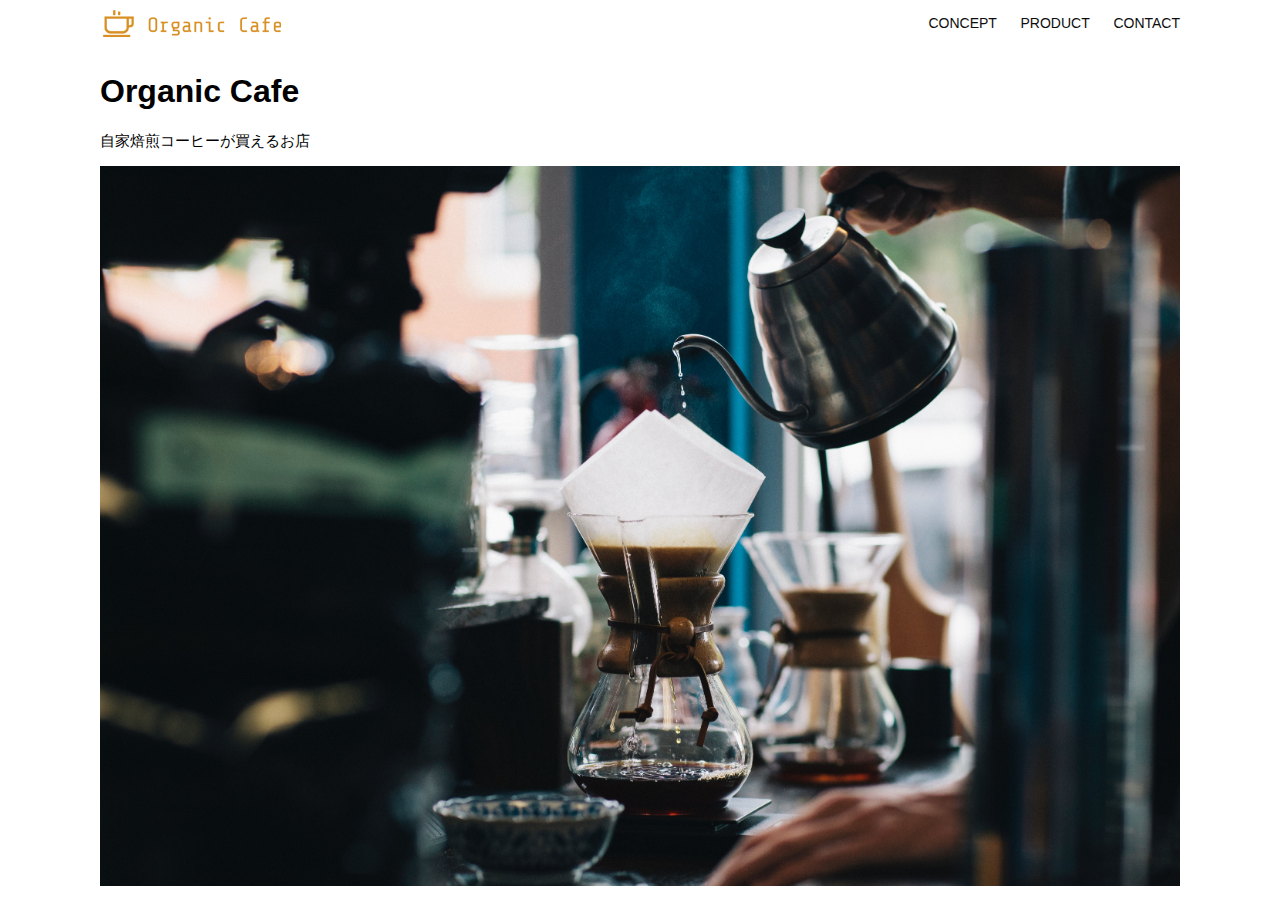
<file: kadai_013/index.html>
<!DOCTYPE html>
<html>
  <head>
    <title>Organic Cafe</title>
    <meta charset="UTF-8" />
    <meta name="description" content="自家焙煎のコーヒーがお家で楽しめるOrganic Cafe"/>
    <meta name="viewport" content="width=device-width, initial-scale=1.0" />
    <link rel="stylesheet" href="style.css" />
  </head>
  <body>
    <!-- ヘッダー -->
    <header>
      <!-- ロゴ -->
      <a href="index.html" id="logo"><img src="images/logo.png" alt="トップページに戻る"/></a>

      <!-- PC用ナビゲーション -->
      <nav id="nav-pc">
        <a href="index.html#concept">CONCEPT</a>
        <a href="index.html#product">PRODUCT</a>
        <a href="index.html#contact">CONTACT</a>
      </nav>
      <!-- スマホ用メニューボタン -->
      <button id="menu-sp" onclick="document.getElementById('nav-sp').style.display = 'block'">
        <img src="images/button-menu.png" alt="ナビゲーションを開く">
      </button>
      <!-- スマホ用ナビゲーション -->
      <div id="nav-sp">
        <button id="close" onclick="document.getElementById('nav-sp').style.display = 'none'">
          <img src="images/button-close.png" alt="ナビゲーションを閉じる">
        </button>

        <nav>
          <ul>
            <li>
              <a id="logo-sp" href="index.html" onclick="document.getElementById('nav-sp').style.display = 'none'"><img src="images/logo-sp.png" alt="トップページに戻る"></a>
            </li>
            <li><a class="menu" href="index.html#concept" onclick="document.getElementById('nav-sp').style.display = 'none'">CONCEPT</a></li>
            <li><a class="menu" href="index.html#product" onclick="document.getElementById('nav-sp').style.display = 'none'">PRODUCT</a></li>
            <li><a class="menu" href="index.html#contact" onclick="document.getElementById('nav-sp').style.display = 'none'">CONTACT</a></li>
          </ul>
        </nav>
      </div>
    </header>

    <main>
      <article>
        <!-- メインビジュアル -->
        <section id="main-visual">
          <div id="main-message">
            <h1>Organic Cafe</h1>
            <p>自家焙煎コーヒーが買えるお店</p>
          </div>
          <img src="images/main-image.jpg" alt="コーヒーをハンドドリップで淹れる画像"/>
        </section>
      </article>
    </main>
  </body>
</html>
</file>
<file: kadai_013/style.css>
/* PC、スマホ共通スタイル */
body {
  font-family: "Source Sans Pro", "Hiragino Kaku Gothic ProN", Meiryo, Arial,
    sans-serif;
}

p {
  font-size: 15px;
}

#main-visual>img {
  width: 100%;
}

/*================
PC用のスタイル 
=================*/
@media screen and (min-width: 768px) {
  /* 横幅設定 */
  body {
    max-width: 1080px;
    min-width: 960px;
    margin: 0 auto 0 auto;
  }

  /* ヘッダー */
  header {
    display: flex;
    justify-content: space-between;
  }

  /* ナビゲーションのレイアウト */
  #nav-pc {
    text-align: right;
    font-size: 14px;
    padding-top: 15px;
  }

  /* ナビゲーションのリンクの装飾設定 */
  #nav-pc>a {
    text-decoration: none;
    margin-left: 20px;
  }

  #nav-pc>a:link {
    color: #0d0d0d;
  }

  #nav-pc>a:visited {
    color: #0d0d0d;
  }

  #nav-pc>a:hover {
    color: #0d0d0d;
    text-decoration: underline;
  }

  #nav-pc>a:active {
    color: #0d0d0d;
  }
  
  #menu-sp{
    display: none;
  }

  #nav-sp{
    display: none;
  }
}

/* 画面幅が767px以下のとき */
@media screen and (max-width: 767px) {
  /* スマートフォン用のスタイルを指定する */
  body{
    min-width: 375px;
    margin: 0;
  }
  /* PC用ナビゲーション非表示 */
  #nav-pc {
    display: none;
  }

  /* ハンバーガーメニュー */
  #menu-sp{
    display: block;
    background-color: transparent;
    float:right;
    padding: 0;
    border: none;
  }

  /*スマホ用ナビゲーション*/
  #nav-sp{
    background-color: #ce933e;
    position: absolute;
    left: 0;
    top: 0;
    height: 100%;
    width: 100%;
    display: none;
    z-index: 100;
  }

  #nav-sp ul{
    padding-left: 0;
  }

  #nav-sp li{
    list-style: none;
  }

  /*xボタン*/
  #close{
    position: absolute;
    top: 20px;
    right: 20px;
    background-color: transparent;
    border: none;
  }

  /*ナビゲーションメニュー用ロゴ*/
  #logo-sp{
    margin: 80px 0 30px 20px;
  }

  #nav-sp a{
    display: block;
  }

  #nav-sp a:link{
    color: #ffffff;
  }

  #nav-sp a:visited{
    color:#ffffff;
  }

  #nav-sp a:hover{
    color: #ffffff;
    text-decoration: underline;
  }

  #nav-sp a:active{
    color: #ffffff;
  }

  #nav-sp .menu{
    text-decoration: none;
    margin: 0 20px 0 20px;
    height: 44px;
    font-size: 16px;
    background-image: url("images/arrow.png");
    background-repeat: no-repeat;
    background-position: right top;
  }
}
</file>
